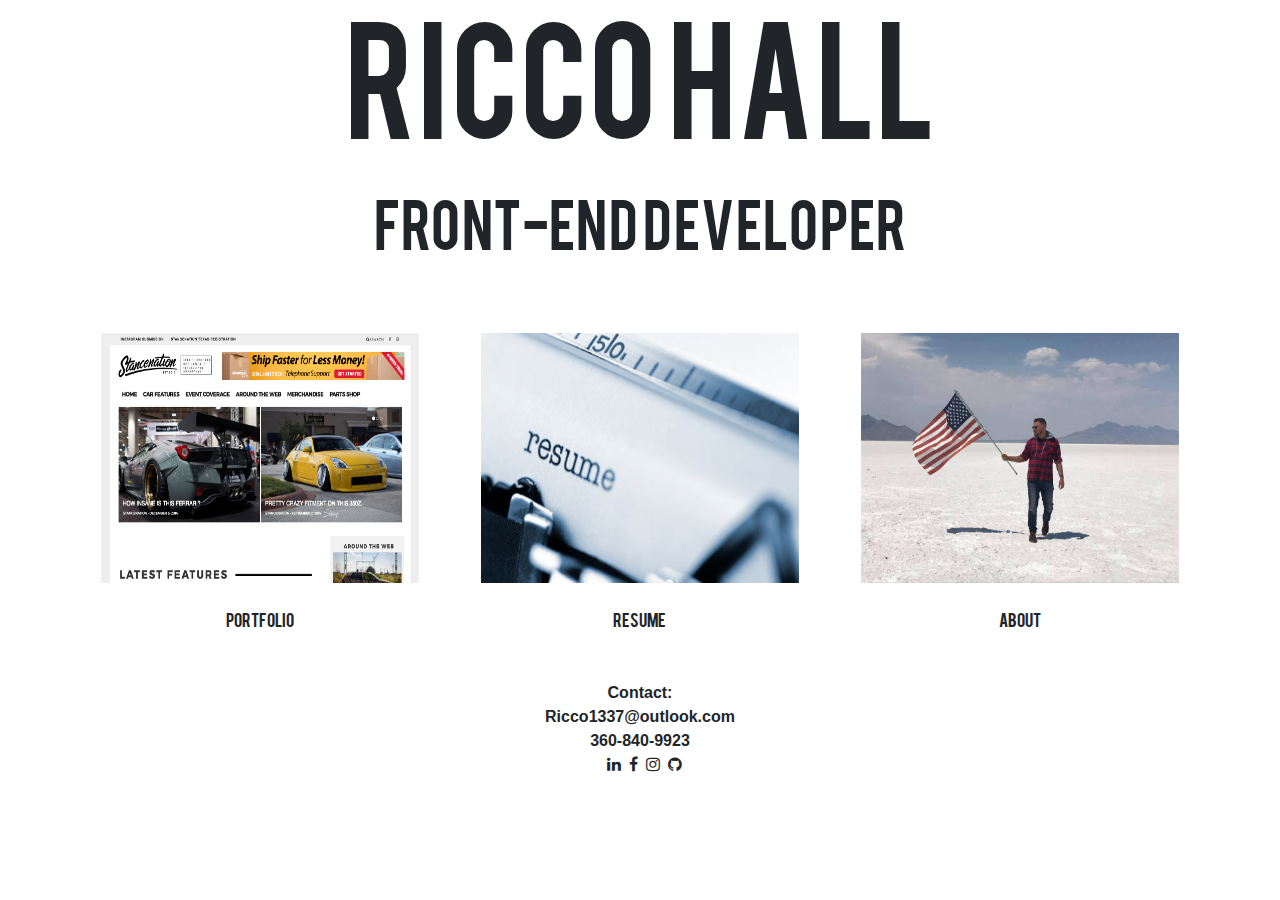
<file: index.html>
<!DOCTYPE html>
<html lang="en">

<head>
  <meta charset="UTF-8">
  <meta name="viewport" content="width=device-width, initial-scale=1.0">
  <meta http-equiv="X-UA-Compatible" content="ie=edge">
  <title>Portfolio</title>
  <link rel="stylesheet" href="css/font-awesome.min.css">
  <link rel="stylesheet" href="css/bootstrap.css">
  <link rel="stylesheet" href="css/style.css">
</head>

<body>
  <div class='container'>

    <!-- Header -->
    <header>
      <h2 class='display-1'>RICCO HALL</h2>
      <h6 class='display-4 mt-5'>Front-end Developer </h6>
    </header>
    <div class="row">

      <!-- Directory Image Links -->
      <div class="col-md-4 mt-5">
        <a href="portfolio.html" class="nav-link">
          <img src="img/portfolioimg.png" class='img-fluid my-3 link-images' alt="Portfolio">
        </a>
        <figcaption class='captions'>Portfolio</figcaption>
      </div>
      <div class="col-md-4 mt-5">
        <a href="resume.html" class="nav-link">
        <img src="img/resume_writing.jpg" class='img-fluid my-3 link-images' alt="Resume" >
      </a>
        <figcaption class='captions'>Resume</figcaption>
      </div>
      <div class="col-md-4 mt-5">
        <a href='about.html' class='nav-link'>
        <img src="img/about.jpg" class='img-fluid my-3 link-images' alt="About">
      </a>
        <figcaption class='captions'>About</figcaption>
      </div>
    </div>
  </div>
  <!-- Contact -->
  <div class='container contact'>
    <div class="text-center">Contact: <br> Ricco1337@outlook.com <br> 360-840-9923</div>
    <div class="name d-flex flex-row justify-content-center">
      <div><i class="fa fa-linkedin icon-links pl-2"    ></i></div>
      <div><i class="fa fa-facebook icon-links pl-2"   ></i></div>
      <div><i class="fa fa-instagram icon-links pl-2"  ></i></div>
      <div><i class="fa fa-github  icon-links pl-2" ></i></div>
    </div>
  </div>


  <script src="js/jquery.min.js"></script>
  <script src="js/popper.min.js"></script>
  <script src="js/bootstrap.min.js"></script>
</body>

</html>
</file>
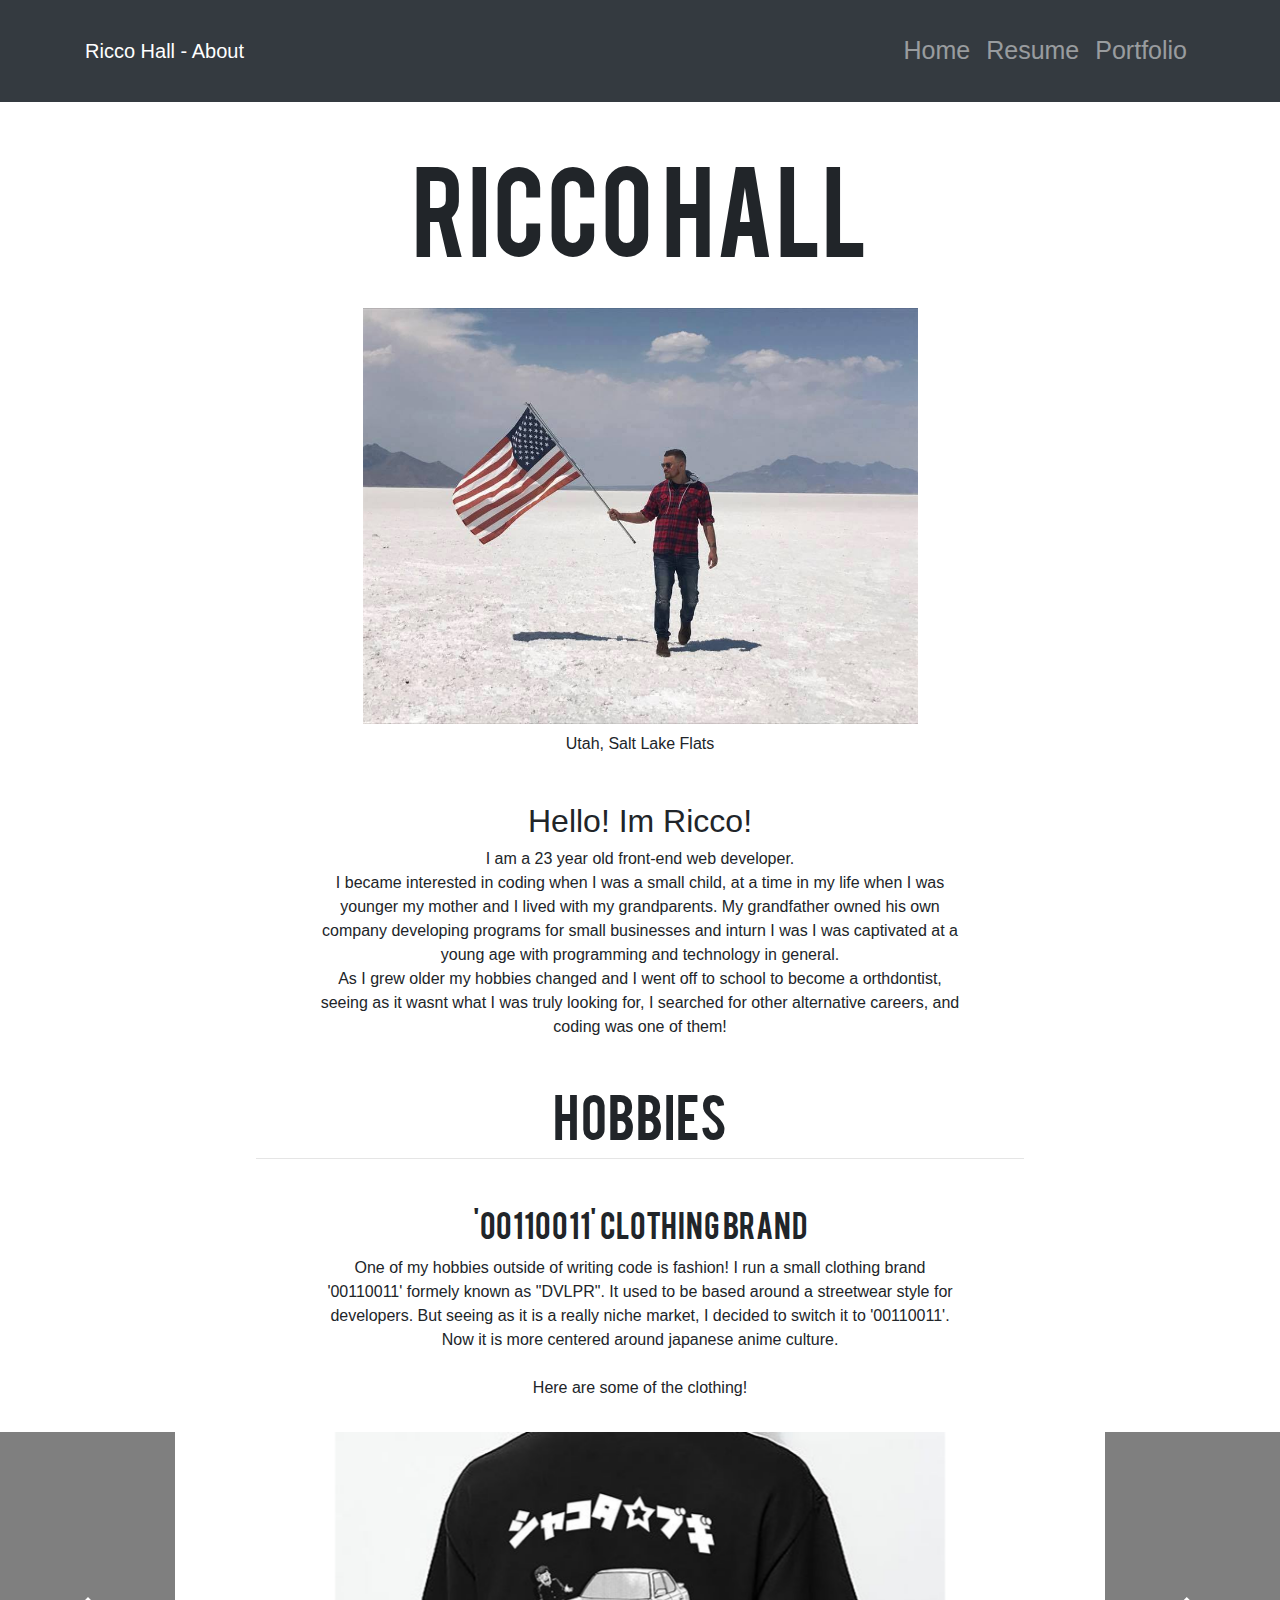
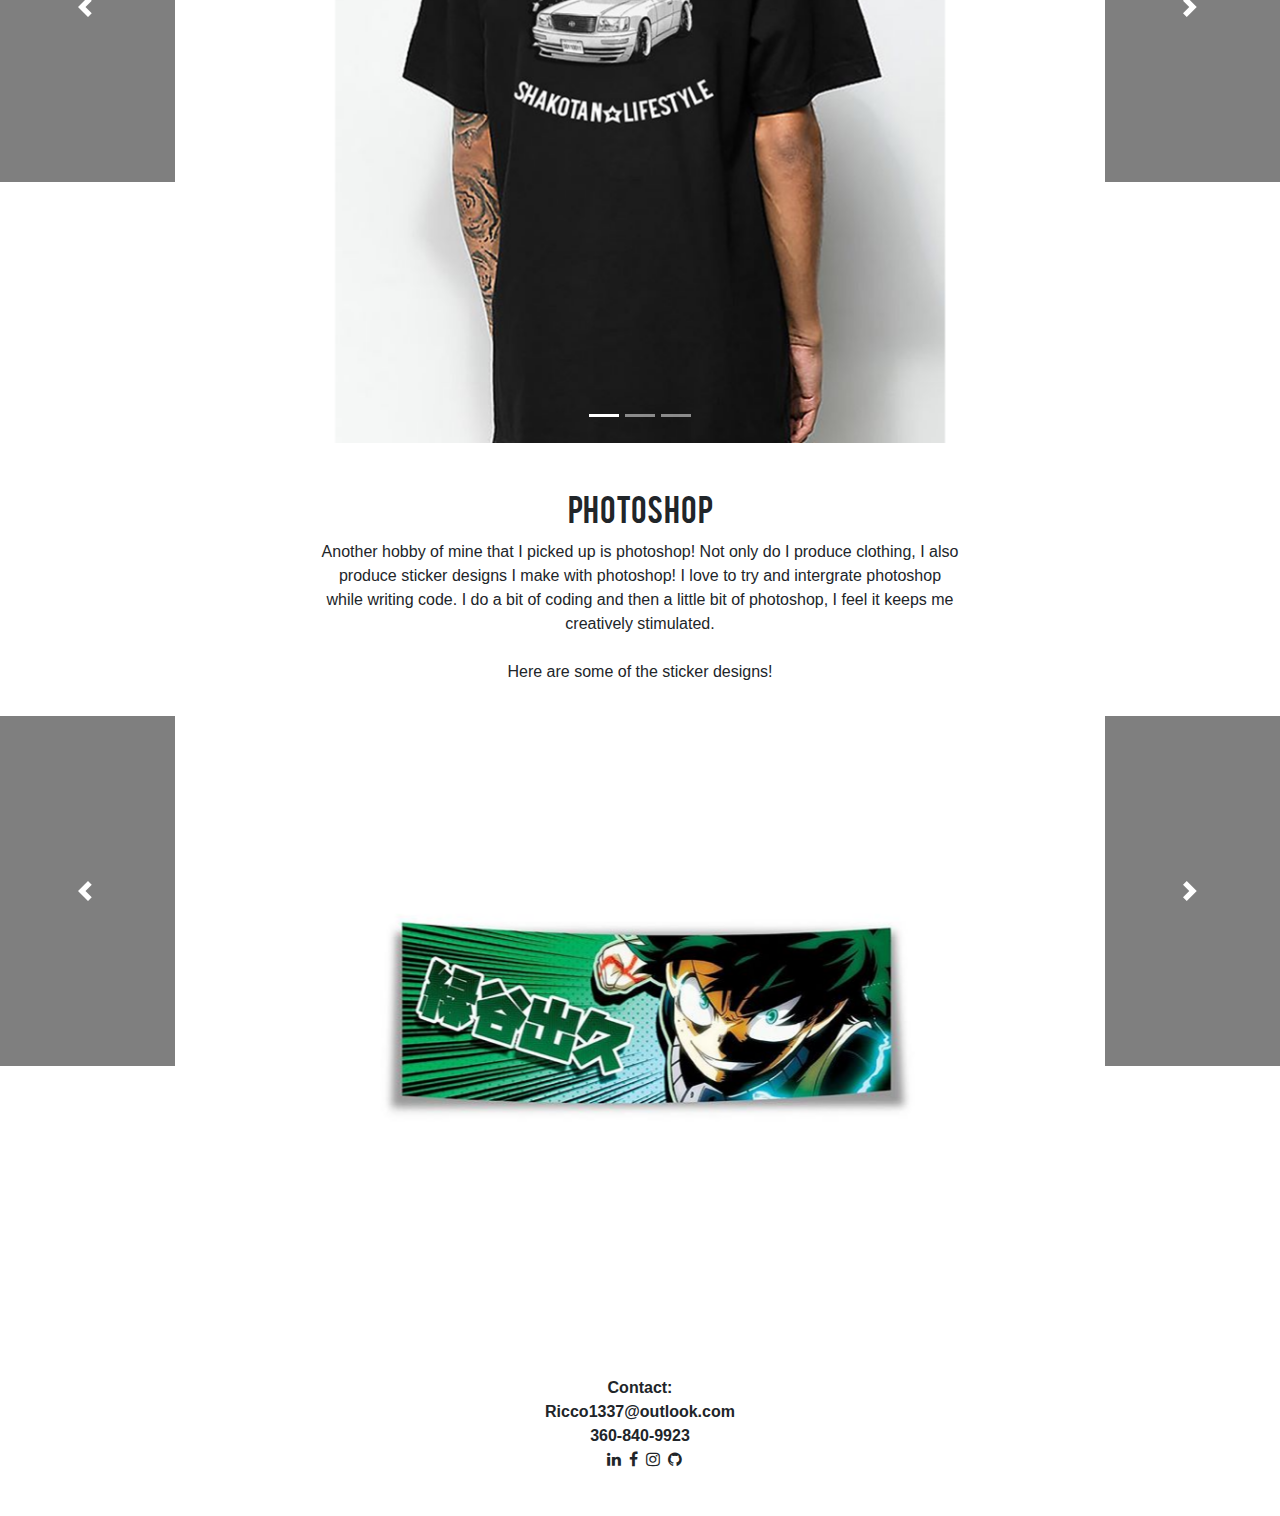
<file: about.html>
<!DOCTYPE html>
<html lang="en">

<head>
  <meta charset="UTF-8">
  <meta name="viewport" content="width=device-width, initial-scale=1.0">
  <meta http-equiv="X-UA-Compatible" content="ie=edge">
  <title>Portfolio</title>
  <link rel="stylesheet" href="css/font-awesome.min.css">
  <link rel="stylesheet" href="css/bootstrap.css">
  <link rel="stylesheet" href="css/style.css">
</head>

<body>
  <!-- Navbar -->
  <nav class="navbar navbar-expand-sm navbar-dark bg-dark fixed-top py-4">
    <div class="container">
      <a href="index.html" class="navbar-brand">Ricco Hall - About</a>
      <button class="navbar-toggler" data-toggle='collapse' data-target='#navNavbar'><span class="navbar-toggler-icon"></span>

    </button>
      <div class="collapse navbar-collapse" id='navNavbar'>
        <ul class="navbar-nav ml-auto">
          <li class="nav-item ">
            <a href="index.html" class="nav-link">Home</a>
          </li>
          <li class="nav-item ">
            <a href="resume.html" class="nav-link">Resume</a>
          </li>
          <li class="nav-item ">
            <a href="portfolio.html" class="nav-link">Portfolio</a>
          </li>
        </ul>
      </div>
    </div>
  </nav>
<!-- About Header -->
<h3 class='text-center about-header'>Ricco Hall</h3>

<!-- About Image -->
<div class="container">
  <img src="img/about.jpg" alt="About img" class='img-fluid img-responsive about-image mt-5'>
  <figcaption class='text-center mt-2'>Utah, Salt Lake Flats</figcaption>
</div>

<!-- About Paragraph -->
<h2 class='text-center mt-5'>Hello! Im Ricco!</h2>
<p class='text-center about-paragraph'>I am a 23 year old front-end web developer.<br>
I became interested in coding when I was a small child, at a time in my life when I was younger my mother and I lived with my grandparents. My grandfather owned his own company developing programs for small businesses and inturn I was I was captivated at a young age with programming and technology in general. <br>
As I grew older my hobbies changed and I went off to school to become a orthdontist, seeing as it wasnt what I was truly looking for, I searched for other alternative careers, and coding was one of them!

 </p>
 <!-- Hoobies -->
 <h3 class='text-center mt-5 hobbies-header'> Hobbies <hr> </h3>
<h1 class='text-center clothing-brand' >'00110011' Clothing Brand</h1>
<p class='text-center mt-3 hobby-paragraph'>One of my hobbies outside of writing code is fashion! I run a small clothing brand '00110011' formely known as "DVLPR". It used to be based around a streetwear style for developers. But seeing as it is a really niche market, I decided to switch it to '00110011'. Now it is more centered around japanese anime culture.</P>
<p class='text-center mt-4'>Here are some of the clothing!</p>
<!-- Showcase Slider -->

<section id="showcase">
  <div id="myCarousel" class='carousel slide' data-ride='carousel'>
    <ol class="carousel-indicators">
      <li data-target='#myCarousel' data-slide-to='0' class='active'></li>
      <li data-target='#myCarousel' data-slide-to='1' ></li>
      <li data-target='#myCarousel' data-slide-to='2' ></li>
    </ol>
    <div class="carousel-inner">
      <div class="carousel-item active">
        <div class="container">
         <img src="img/shako.jpg" class='carousel-image-1' alt="">
        </div>
      </div>
      <div class="carousel-item">
        <div class="container">
 <img src="img/dvlprhoodie.jpg"  class='carousel-image-2' alt="">
        </div>
      </div>
      <div class="carousel-item">
        <div class="container">
          <img src="img/flannelhoodie.jpg"  class='carousel-image-3' alt="">


        </div>
      </div>
    </div>
    <a href="#myCarousel" data-slide='prev' class="carousel-control-prev">
      <span class='carousel-control-prev-icon'></span>
    </a>
    <a href="#myCarousel" data-slide='next' class="carousel-control-next">
      <span class='carousel-control-next-icon'></span>
    </a>
  </div>
</section>

<!-- Photoshop Hobby -->
<h1 class='text-center clothing-brand' >Photoshop</h1>
<p class='text-center mt-3 hobby-paragraph'>Another hobby of mine that I picked up is photoshop! Not only do I produce clothing, I also produce sticker designs I make with photoshop! I love to try and intergrate photoshop while writing code. I do a bit of coding and then a little bit of photoshop, I feel it keeps me creatively stimulated.</p>
<p class='text-center mt-4'>Here are some of the sticker designs!</p>
<!-- Showcase Slider -->

<section id="showcase">
  <div id="myCarousel2" class='carousel slide' data-ride='carousel'>
    <ol class="carousel-indicators">
      <li data-target='#myCarousel2' data-slide-to='0' class='active'></li>
      <li data-target='#myCarousel2' data-slide-to='1' ></li>
      <li data-target='#myCarousel2' data-slide-to='2' ></li>
    </ol>
    <div class="carousel-inner">
      <div class="carousel-item active">
        <div class="container">
         <img src="img/sticker4.jpg" class='carousel-image-1' alt="">
        </div>
      </div>
      <div class="carousel-item">
        <div class="container">
 <img src="img/sticker1.jpg"  class='carousel-image-2' alt="">
        </div>
      </div>
      <div class="carousel-item">
        <div class="container">
          <img src="img/sticker2.jpg"  class='carousel-image-3' alt="">


        </div>
      </div>
    </div>
    <a href="#myCarousel2" data-slide='prev' class="carousel-control-prev">
      <span class='carousel-control-prev-icon'></span>
    </a>
    <a href="#myCarousel2" data-slide='next' class="carousel-control-next">
      <span class='carousel-control-next-icon'></span>
    </a>
  </div>
</section>
<!-- Footer -->
<footer>
  <div class='container contact'>
    <div class="text-center">Contact: <br> Ricco1337@outlook.com <br> 360-840-9923</div>
    <div class="name d-flex flex-row justify-content-center">
      <div><i class="fa fa-linkedin icon-links pl-2"    ></i></div>
      <div><i class="fa fa-facebook icon-links pl-2"   ></i></div>
      <div><i class="fa fa-instagram icon-links pl-2"  ></i></div>
      <div><i class="fa fa-github  icon-links pl-2" ></i></div>
    </div>
  </div>
</footer>



  <script src="js/jquery.min.js"></script>
  <script src="js/popper.min.js"></script>
  <script src="js/bootstrap.min.js"></script>
</body>

</html>
</file>
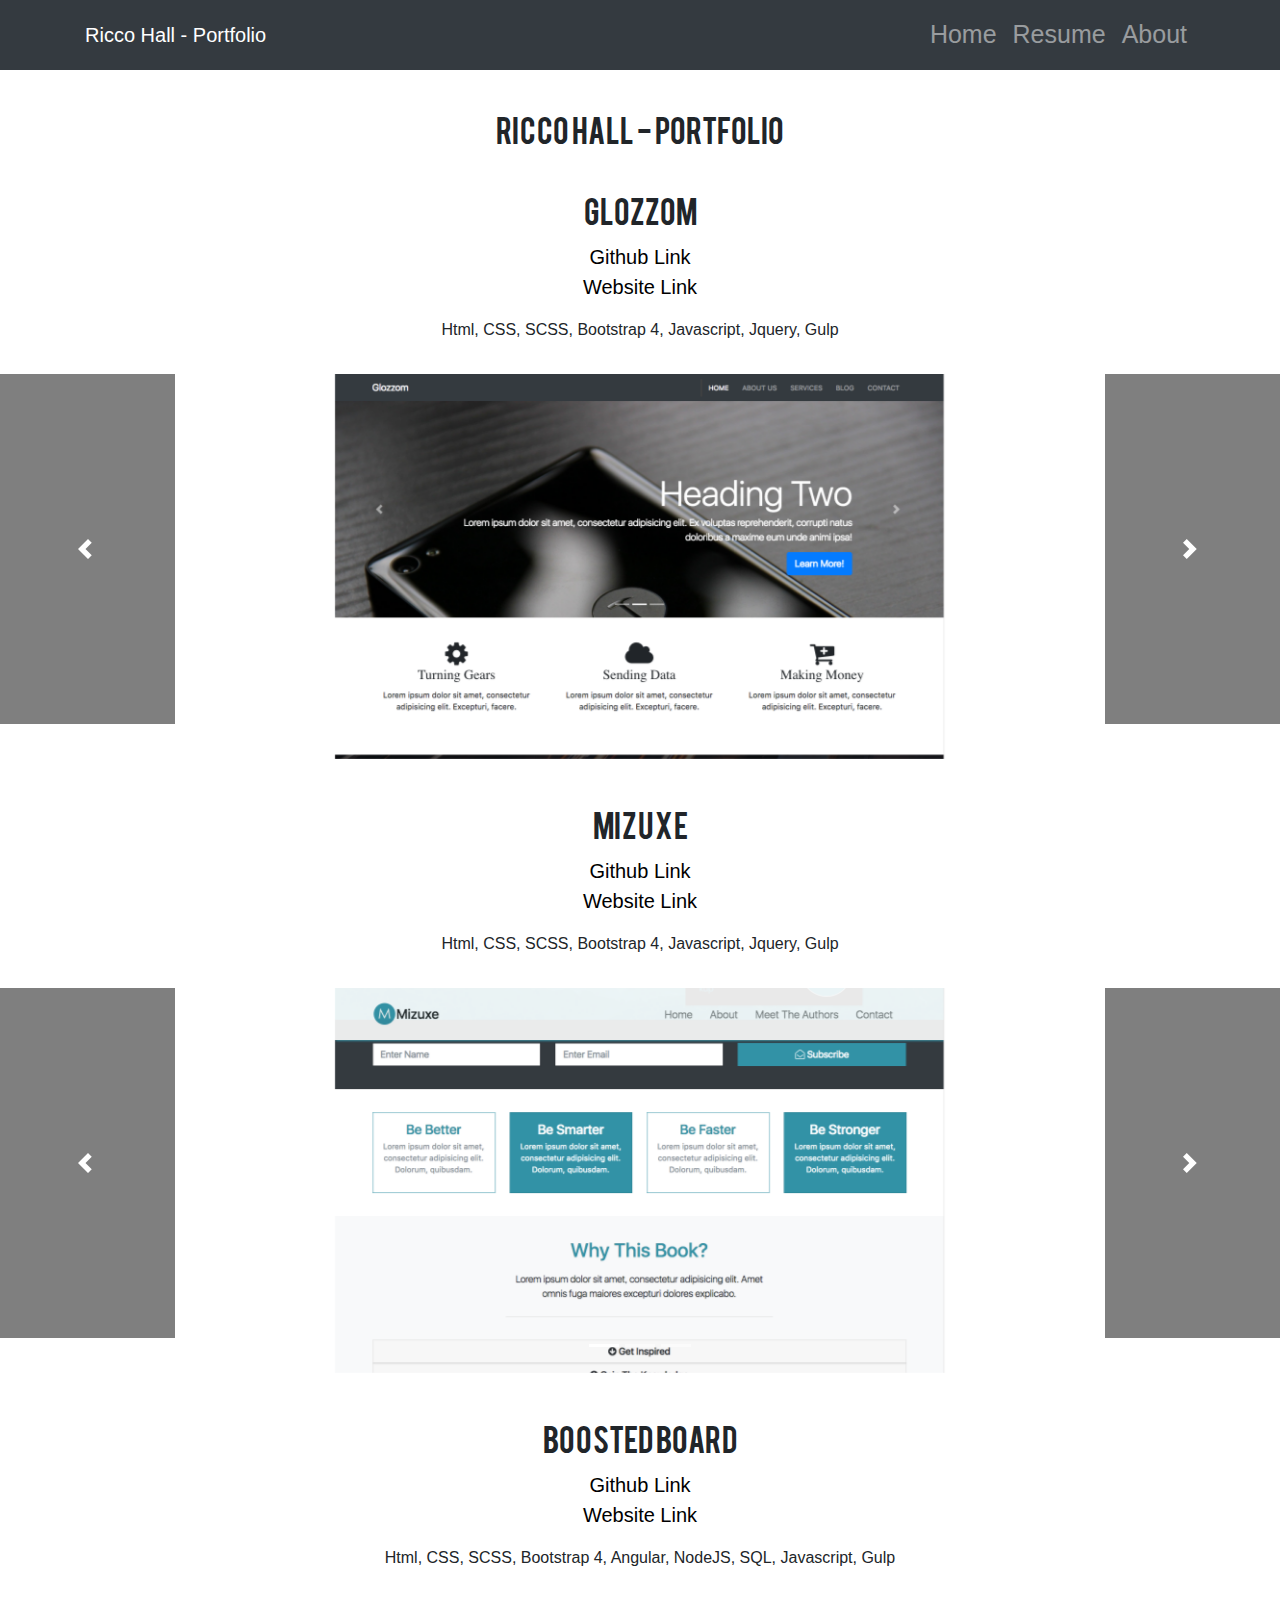
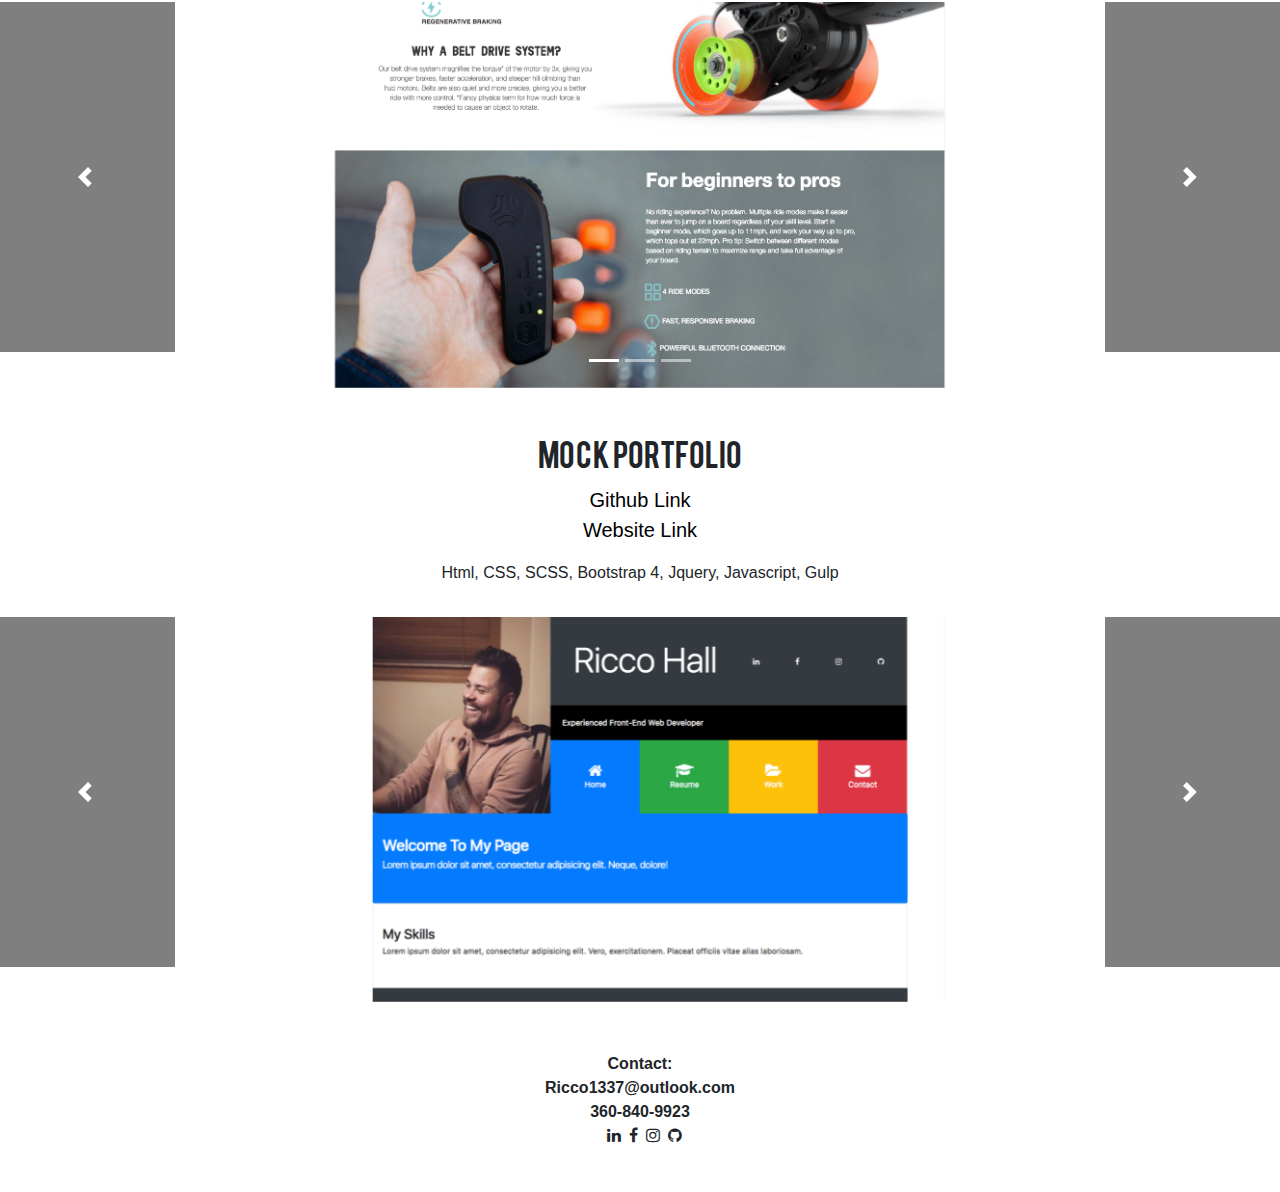
<file: portfolio.html>
<!DOCTYPE html>
<html lang="en">

<head>
  <meta charset="UTF-8">
  <meta name="viewport" content="width=device-width, initial-scale=1.0">
  <meta http-equiv="X-UA-Compatible" content="ie=edge">
  <title>Portfolio</title>
  <link rel="stylesheet" href="css/font-awesome.min.css">
  <link rel="stylesheet" href="css/bootstrap.css">
  <link rel="stylesheet" href="css/style.css">
</head>

<body>
  <nav class="navbar navbar-expand-sm navbar-dark bg-dark fixed-top">
    <div class="container">
      <a href="index.html" class="navbar-brand">Ricco Hall - Portfolio</a>
      <button class="navbar-toggler" data-toggle='collapse' data-target='#navNavbar'><span class="navbar-toggler-icon"></span>

    </button>
      <div class="collapse navbar-collapse" id='navNavbar'>
        <ul class="navbar-nav ml-auto">
          <li class="nav-item ">
            <a href="index.html" class="nav-link">Home</a>
          </li>
          <li class="nav-item ">
            <a href="about.html" class="nav-link">Resume</a>
          </li>
          <li class="nav-item ">
            <a href="about.html" class="nav-link">About</a>
          </li>
        </ul>
      </div>
    </div>
  </nav>
  <h3 class='text-center portfolio-header'>Ricco Hall - Portfolio</h3>


  <!-- Showcase Slider -->
  <h1 class='text-center clothing-brand' >Glozzom</h1>
  <div class='text-center mt-3 github-link'>
  <a href='https://github.com/ricco1337/glozzom'>Github Link</a>
  <br>
  <a href=' https://ricco1337.github.io/glozzom/'>Website Link</a>
</div>
  <p class='text-center mt-3 portfolio-paragraph'>Html, CSS, SCSS, Bootstrap 4, Javascript, Jquery, Gulp</p>
  <section id="showcase">
    <div id="myCarousel" class='carousel slide' data-ride='carousel'>
      <ol class="carousel-indicators">
        <li data-target='#myCarousel' data-slide-to='0' class='active'></li>
        <li data-target='#myCarousel' data-slide-to='1' ></li>
        <li data-target='#myCarousel' data-slide-to='2' ></li>
      </ol>
      <div class="carousel-inner">
        <div class="carousel-item active">
          <div class="container">
           <img src="img/portfolio10.png" class='carousel-image-1' alt="">
          </div>
        </div>
        <div class="carousel-item">
          <div class="container">
   <img src="img/portfolio11.png"  class='carousel-image-2' alt="">
          </div>
        </div>
        <div class="carousel-item">
          <div class="container">
            <img src="img/portfolio12.png"  class='carousel-image-3' alt="">


          </div>
        </div>
      </div>
      <a href="#myCarousel" data-slide='prev' class="carousel-control-prev">
        <span class='carousel-control-prev-icon'></span>
      </a>
      <a href="#myCarousel" data-slide='next' class="carousel-control-next">
        <span class='carousel-control-next-icon'></span>
      </a>
    </div>
  </section>


  <!-- Showcase Slider -->
  <h1 class='text-center clothing-brand' >Mizuxe</h1>
  <div class='text-center mt-3 github-link'>
  <a href='https://github.com/ricco1337/mizuxe'>Github Link</a>
  <br>
  <a href='https://ricco1337.github.io/mizuxe/'>Website Link</a>
</div>
  <p class='text-center mt-3 portfolio-paragraph'>Html, CSS, SCSS, Bootstrap 4, Javascript, Jquery, Gulp</p>
  <section id="showcase">
    <div id="myCarousel2" class='carousel slide' data-ride='carousel'>
      <ol class="carousel-indicators">
        <li data-target='#myCarousel2' data-slide-to='0' class='active'></li>
        <li data-target='#myCarousel2' data-slide-to='1' ></li>
        <li data-target='#myCarousel2' data-slide-to='2' ></li>
      </ol>
      <div class="carousel-inner">
        <div class="carousel-item active">
          <div class="container">
           <img src="img/portfolio6.png" class='carousel-image-1' alt="">
          </div>
        </div>
        <div class="carousel-item">
          <div class="container">
   <img src="img/portfolio8.png"  class='carousel-image-2' alt="">
          </div>
        </div>
        <div class="carousel-item">
          <div class="container">
            <img src="img/portfolio7.png"  class='carousel-image-3' alt="">


          </div>
        </div>
      </div>
      <a href="#myCarousel2" data-slide='prev' class="carousel-control-prev">
        <span class='carousel-control-prev-icon'></span>
      </a>
      <a href="#myCarousel2" data-slide='next' class="carousel-control-next">
        <span class='carousel-control-next-icon'></span>
      </a>
    </div>
  </section>
  <h1 class='text-center clothing-brand' >Boosted Board</h1>
  <div class='text-center mt-3 github-link'>
  <a href='https://github.com/ricco1337/projects'>Github Link</a>
  <br>
  <a href='http://boostedclone.com/'>Website Link</a>
</div>
  <p class='text-center mt-3 portfolio-paragraph'>Html, CSS, SCSS, Bootstrap 4, Angular, NodeJS, SQL, Javascript, Gulp</p>
    <section id="showcase">
      <div id="myCarousel3" class='carousel slide' data-ride='carousel'>
        <ol class="carousel-indicators">
          <li data-target='#myCarousel3' data-slide-to='0' class='active'></li>
          <li data-target='#myCarousel3' data-slide-to='1' ></li>
          <li data-target='#myCarousel3' data-slide-to='2' ></li>
        </ol>
        <div class="carousel-inner">
          <div class="carousel-item active">
            <div class="container">
             <img src="img/portfolio9.png" class='carousel-image-1' alt="">
            </div>
          </div>
          <div class="carousel-item">
            <div class="container">
     <img src="img/portfolio5.png"  class='carousel-image-2' alt="">
            </div>
          </div>
          <div class="carousel-item">
            <div class="container">
              <img src="img/portfolio4.png"  class='carousel-image-3' alt="">


            </div>
          </div>
        </div>
        <a href="#myCarousel3" data-slide='prev' class="carousel-control-prev">
          <span class='carousel-control-prev-icon'></span>
        </a>
        <a href="#myCarousel3" data-slide='next' class="carousel-control-next">
          <span class='carousel-control-next-icon'></span>
        </a>
      </div>
    </section>
    <h1 class='text-center clothing-brand' >Mock Portfolio</h1>
    <div class='text-center mt-3 github-link'>
    <a href='https://github.com/ricco1337/PortfolioGrid'>Github Link</a>
    <br>
    <a href='https://ricco1337.github.io/PortfolioGrid/'>Website Link</a>
  </div>
    <p class='text-center mt-3 portfolio-paragraph'>Html, CSS, SCSS, Bootstrap 4, Jquery, Javascript, Gulp</p>
      <section id="showcase">
        <div id="myCarousel4" class='carousel slide' data-ride='carousel'>
          <ol class="carousel-indicators">
            <li data-target='#myCarousel4' data-slide-to='0' class='active'></li>
            <li data-target='#myCarousel4' data-slide-to='1' ></li>
            <li data-target='#myCarousel4' data-slide-to='2' ></li>
          </ol>
          <div class="carousel-inner">
            <div class="carousel-item active">
              <div class="container">
               <img src="img/portfolio3.png" class='carousel-image-1' alt="">
              </div>
            </div>
            <div class="carousel-item">
              <div class="container">
       <img src="img/portfolio2.png"  class='carousel-image-2' alt="">
              </div>
            </div>
            <div class="carousel-item">
              <div class="container">
                <img src="img/portfolio1.png"  class='carousel-image-3' alt="">


              </div>
            </div>
          </div>
          <a href="#myCarouse4" data-slide='prev' class="carousel-control-prev">
            <span class='carousel-control-prev-icon'></span>
          </a>
          <a href="#myCarousel4" data-slide='next' class="carousel-control-next">
            <span class='carousel-control-next-icon'></span>
          </a>
        </div>
      </section>



<!-- Footer -->
<footer>
<div class='container contact'>
  <div class="text-center"> Contact: <br> Ricco1337@outlook.com <br> 360-840-9923 </div>
  <div class="name d-flex flex-row justify-content-center">
    <div><i class="fa fa-linkedin icon-links pl-2"    ></i></div>
    <div><i class="fa fa-facebook icon-links pl-2"   ></i></div>
    <div><i class="fa fa-instagram icon-links pl-2"  ></i></div>
    <div><i class="fa fa-github  icon-links pl-2" ></i></div>
  </div>
</div>
</footer>

  <script src="js/jquery.min.js"></script>
  <script src="js/popper.min.js"></script>
  <script src="js/bootstrap.min.js"></script>
</body>

</html>
</file>
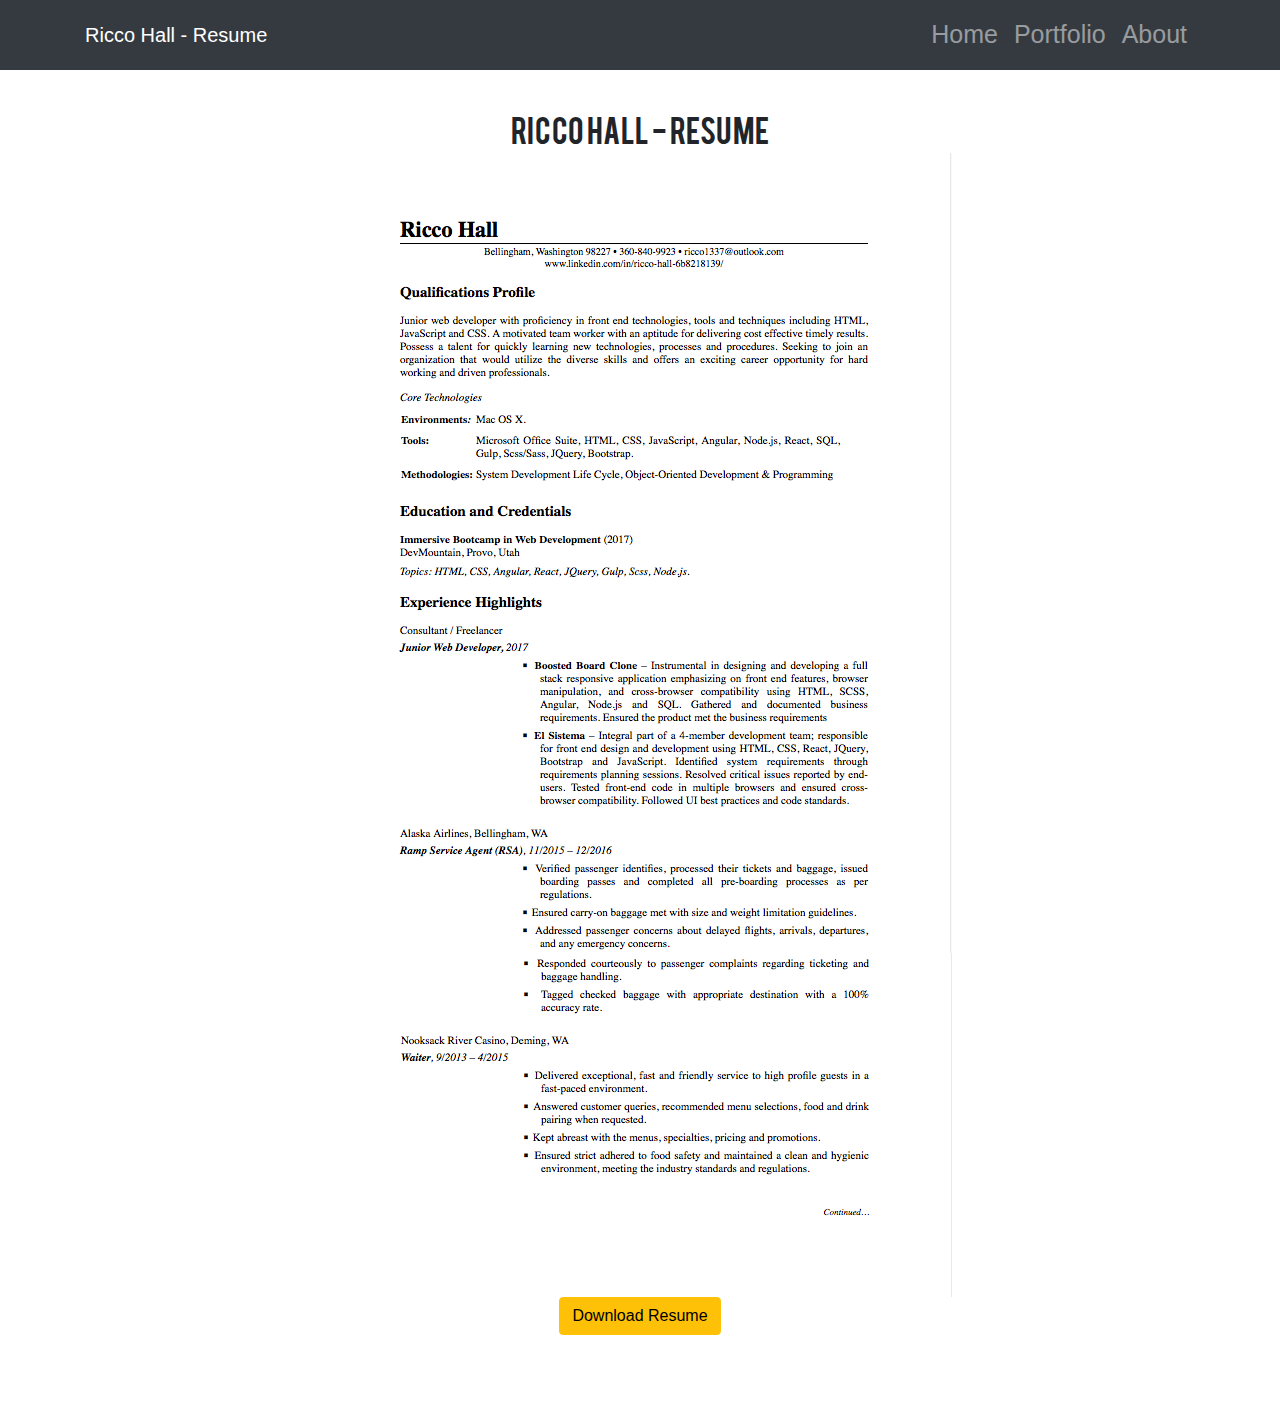
<file: resume.html>
<!DOCTYPE html>
<html lang="en">

<head>
  <meta charset="UTF-8">
  <meta name="viewport" content="width=device-width,initial-scale=1.0">
  <meta http-equiv="X-UA-Compatible" content="ie=edge">
  <title>Portfolio</title>
  <link rel="stylesheet" href="css/font-awesome.min.css">
  <link rel="stylesheet" href="css/bootstrap.css">
  <link rel="stylesheet" href="css/style.css">
</head>

<body>
  <nav class="navbar navbar-expand-sm navbar-dark bg-dark fixed-top">
    <div class="container">
      <a href="index.html" class="navbar-brand">Ricco Hall - Resume</a>
      <button class="navbar-toggler" data-toggle='collapse' data-target='#navNavbar'><span class="navbar-toggler-icon"></span>

    </button>
      <div class="collapse navbar-collapse" id='navNavbar'>
        <ul class="navbar-nav ml-auto">
          <li class="nav-item ">
            <a href="index.html" class="nav-link">Home</a>
          </li>
          <li class="nav-item ">
            <a href="about.html" class="nav-link">Portfolio</a>
          </li>
          <li class="nav-item ">
            <a href="about.html" class="nav-link">About</a>
          </li>
        </ul>
      </div>
    </div>
  </nav>
  <h3 class='text-center portfolio-header'>Ricco Hall - Resume</h3>
  <div class='container'>
<img src="img/resume1.png" alt="" class='img-fluid img-responsive resume-image'>
<img src="img/resume2.png" alt="" class='img-fluid img-responsive resume-image'>
<button class='btn btn-warning resume-download' ><a href='/img/resume1.png'>Download Resume</button>
</div>
  <script src="js/jquery.min.js"></script>
  <script src="js/popper.min.js"></script>
  <script src="js/bootstrap.min.js"></script>
</body>

</html>
</file>
<file: css/style.css>
@font-face {
  font-family: bebas;
  src: url('../fonts/Bebas.ttf');
}
a {
    color: black;
    text-decoration: none;
}



.nav-link{
  font-size: 25px;
}
.display-1{
  font-family: bebas;
  font-size: 130px;
  text-align: center;
}
.display-4{
  font-family: bebas;
  text-align: center;
}

.captions{
  text-align: center;
}

.link-images:hover{
  cursor: pointer;

}
.link-images{
  width: 100%;
  height: 250px;
}

.captions{
  font-family: bebas;
}

.about-image{

  display: block;
    margin-left: auto;
    margin-right: auto;
    width: 50%;
}
.border-box{
  box-sizing: border-box;
}

hr {
  width: 60%;
}
.clothing-brand{
  font-family: bebas;
  margin-top: 3rem;
  font-size: 30px;
}
#showcase{
  margin-top: 2rem;
}
.carousel-item{
  width: 100%;
}

.carousel-image-1{
  display: block;
      margin-left: auto;
      margin-right: auto;
      width: 55%;
}
.carousel-image-2{
    display: block;
      margin-left: auto;
      margin-right: auto;
      width: 55%;
}
.carousel-image-3{
      display: block;
      margin-left: auto;
      margin-right: auto;
      width: 55%;

}

.carousel-control-prev{
  width: 175px;
  height: 350px;
  background-color: black;
}
.carousel-control-next{
  width: 175px;
  height: 350px;
  background-color: black;
}
.hobby-paragraph{
  display: block;
  margin-left: auto;
  margin-right: auto;
  width: 50%;

}
.hobbies-header{
  font-family: bebas;
  font-size: 50px;

}

.about-header{
  font-family: bebas;
  font-size: 100px;
  margin-top: 1.5em;
}
.about-paragraph{
  display: block;
  margin-left: auto;
  margin-right: auto;
  width: 50%;
}
.portfolio-header{
  font-family: bebas;
  margin-top: 7rem;
  font-size:30px;
}
.portfolio-caption{
  font-family: bebas;
  margin-top: 7rem;
  font-size: 30px;
}
.portfolio-paragraph{
  display: block;
  margin-left: auto;
  margin-right: auto;
  width:85%;
}
.github-link{
  font-size: 20px;
}
.contact{
  padding-top: 50px;
  font-weight: 550;
  width: 50%;
  display: block;
  margin-left: auto;
  margin-right: auto;
}
.resume-image{
  display: block;
  margin-left: auto;
  margin-right: auto;
}
.resume-download{
  display: block;
  margin-left: auto;
  margin-right: auto;
  margin-bottom: 90px;
}
footer{
  background-color: white;
  width: 100%;
  height: 190px;
}

/* iphone 7/7plus media query */

@media screen
  and (max-device-width: 667px){
    .carousel-control-prev{
      width: 90px;
      height: 136px;
      background-color: black;
    }
    .carousel-control-next{
      width: 90px;
      height: 136px;
      background-color: black;
    }
  .about-paragraph{
    width: 95%;
  }
  .hobby-paragraph{
    width: 95%;
  }
  .about-image{
    width: 95%;
  }
}
</file>
